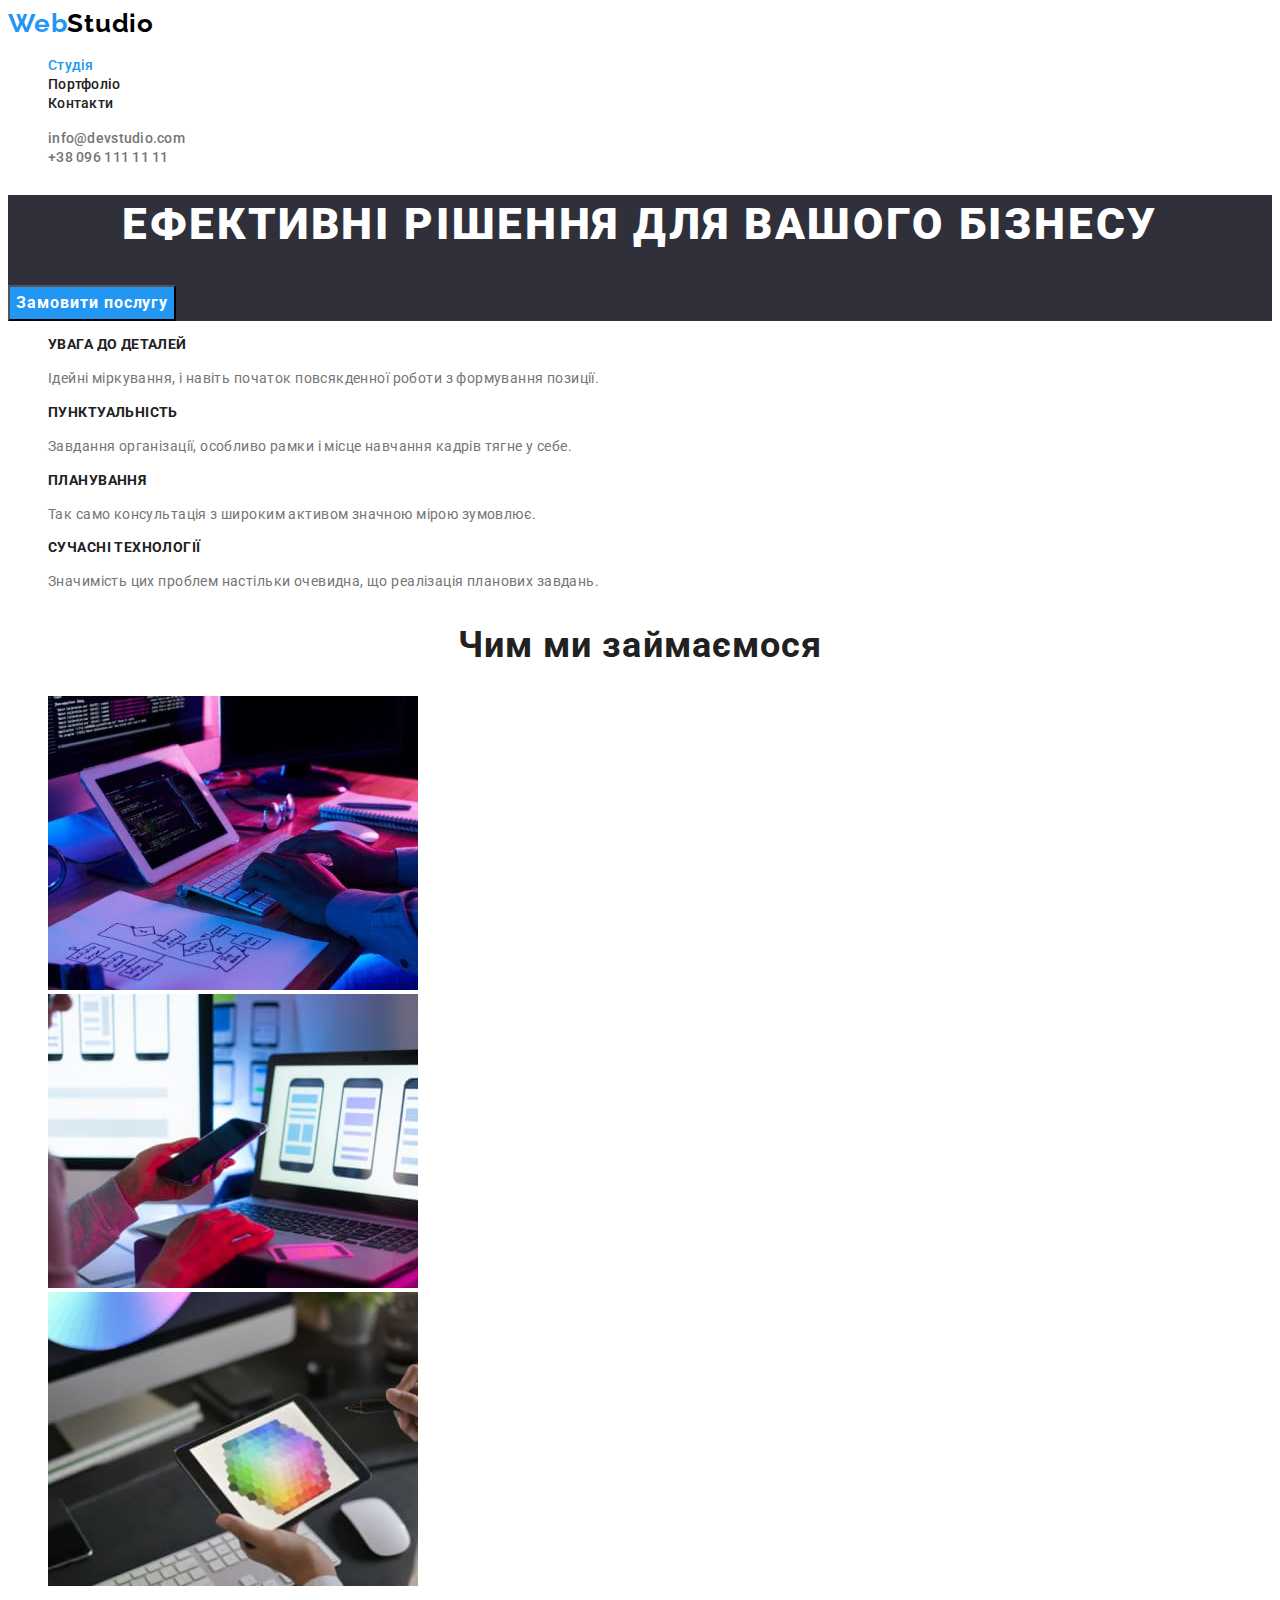
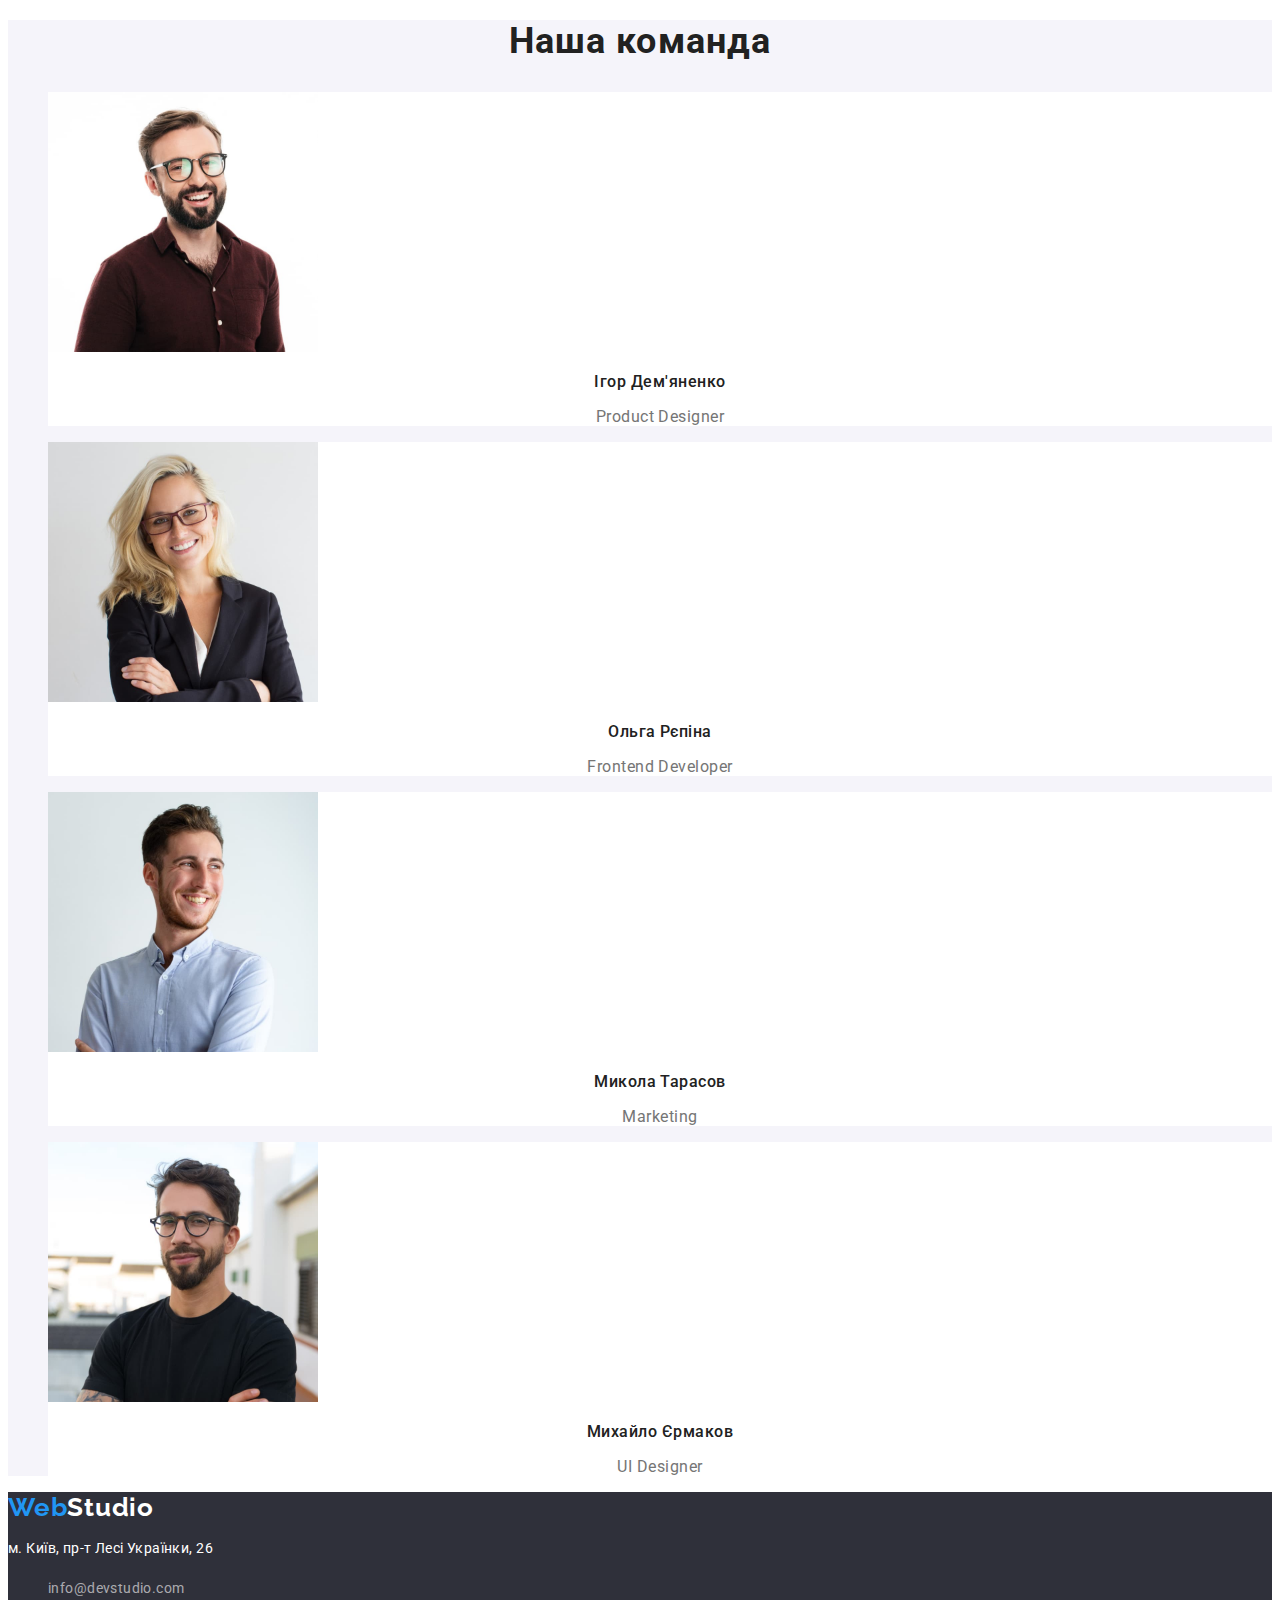
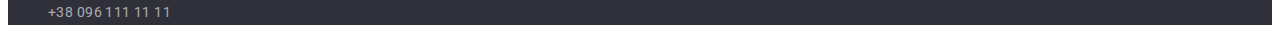
<file: index.html>
<!DOCTYPE html>
<html lang="uk">
  <head>
    <meta charset="UTF-8" />
    <meta http-equiv="X-UA-Compatible" content="IE=edge" />
    <meta name="viewport" content="width=device-width, initial-scale=1.0" />
    <title>Document</title>
    <link rel="stylesheet" href="./css/styles.css">
    <link rel="preconnect" href="https://fonts.googleapis.com">
    <link rel="preconnect" href="https://fonts.gstatic.com" crossorigin>
    <link href="https://fonts.googleapis.com/css2?family=Raleway:wght@700&family=Roboto:wght@400;500;700&display=swap" rel="stylesheet">
  </head>
  <body>
    <header class="pole-header">
      <nav class="nav-header">
        <a href="./index.html" class="logo-header">Web<span class="logo-span">Studio</span></a>
        <ul class="list">
          <li><a href="" class="nav-item streaming-page">Студія</a></li>
          <li><a href="./portfolio.html" class="nav-item">Портфоліо</a></li>
          <li><a href="" class="nav-item">Контакти</a></li>
        </ul>
      </nav>
      <ul class="list">
        <li><a href="mailto:info@devstudio.com" class="contact-item">info@devstudio.com</a></li>
        <li><a href="tel:+380961111111" class="contact-item">+38 096 111 11 11</a></li>
      </ul>
    </header>
    <main>
      <section class="hero-page">
        <h1 class="hero-title">Ефективні рішення для вашого бізнесу</h1>
        <button type="button" class="primary-btn">Замовити послугу</button>
      </section>
      <section>
        <!--Цей заголовок потім скриємо-->
        <h2 class="visually-hidden">Наші сильні сторони</h2>
        <ul>
          <li class="strong-list">
            <h3 class="strong-part-title">Увага до деталей</h3>
            <p class="strong-text">
              Ідейні міркування, і навіть початок повсякденної роботи з
              формування позиції.
            </p>
          </li>
          <li class="strong-list">
            <h3 class="strong-part-title">Пунктуальність</h3>
            <p class="strong-text">
              Завдання організації, особливо рамки і місце навчання кадрів тягне
              у себе.
            </p>
          </li>
          <li class="strong-list">
            <h3 class="strong-part-title">Планування</h3>
            <p class="strong-text">
              Так само консультація з широким активом значною мірою зумовлює.
            </p>
          </li>
          <li class="strong-list">
            <h3 class="strong-part-title">Сучасні технології</h3>
            <p class="strong-text">
              Значимість цих проблем настільки очевидна, що реалізація планових
              завдань.
            </p>
          </li>
        </ul>
      </section>

      <section>
        <h2 class="title">Чим ми займаємося</h2>
        <ul class="work-list">
          <li>
            <img
              src="./images/work_example_1.jpg"
              alt="Робота з кодом"
              width="370"
              height="294"
            />
          </li>
          <li>
            <img
              src="./images/work_example_2.jpg"
              alt="Робота з дизайном"
              width="370"
              height="294"
            />
          </li>
          <li>
            <img
              src="./images/work_example_3.jpg"
              alt="Робота з кольорами"
              width="370"
              height="294"
            />
          </li>
        </ul>
      </section>
      <section class="team">
        <h2 class="title">Наша команда</h2>
        <ul class="team-list">
          <li class="card-worker">
            <img
              src="./images/teammate_1.jpg"
              alt="Робітник"
              width="270"
              height="260"
            />
            <h3 class="name-list">Ігор Дем'яненко</h3>
            <p lang="en" class="team-text">Product Designer</p>
          </li>
          <li class="card-worker">
            <img
              src="./images/teammate_2.jpg"
              alt="Робітник"
              width="270"
              height="260"
            />
            <h3 class="name-list">Ольга Рєпіна</h3>
            <p lang="en" class="team-text">Frontend Developer</p>
          </li>
          <li class="card-worker">
            <img
              src="./images/teammate_3.jpg"
              alt="Робітник"
              width="270"
              height="260"
            />
            <h3 class="name-list">Микола Тарасов</h3>
            <p lang="en" class="team-text">Marketing</p>
          </li>
          <li class="card-worker">
            <img
              src="./images/teammate_4.jpg"
              alt="Робітник"
              width="270"
              height="260"
            />
            <h3 class="name-list">Михайло Єрмаков</h3>
            <p lang="en" class="team-text">UI Designer</p>
          </li>
        </ul>
      </section>
    </main>
    <footer class="low-part">
      <a href="./index.html" class="logo-footer">Web<span class="footer-span">Studio</span></a>
      <address>
        <p class="adres-map">м. Київ, пр-т Лесі Українки, 26</p>
        <ul class="adres-list">
          <li><a href="mailto:info@devstudio.com" class="contact-footer">info@devstudio.com</a></li>
          <li>
            <a href="tel:+380961111111" class="contact-footer">+38 096 111 11 11</a>
          </li>
        </ul>
      </address>
    </footer>
  </body>
</html>
</file>
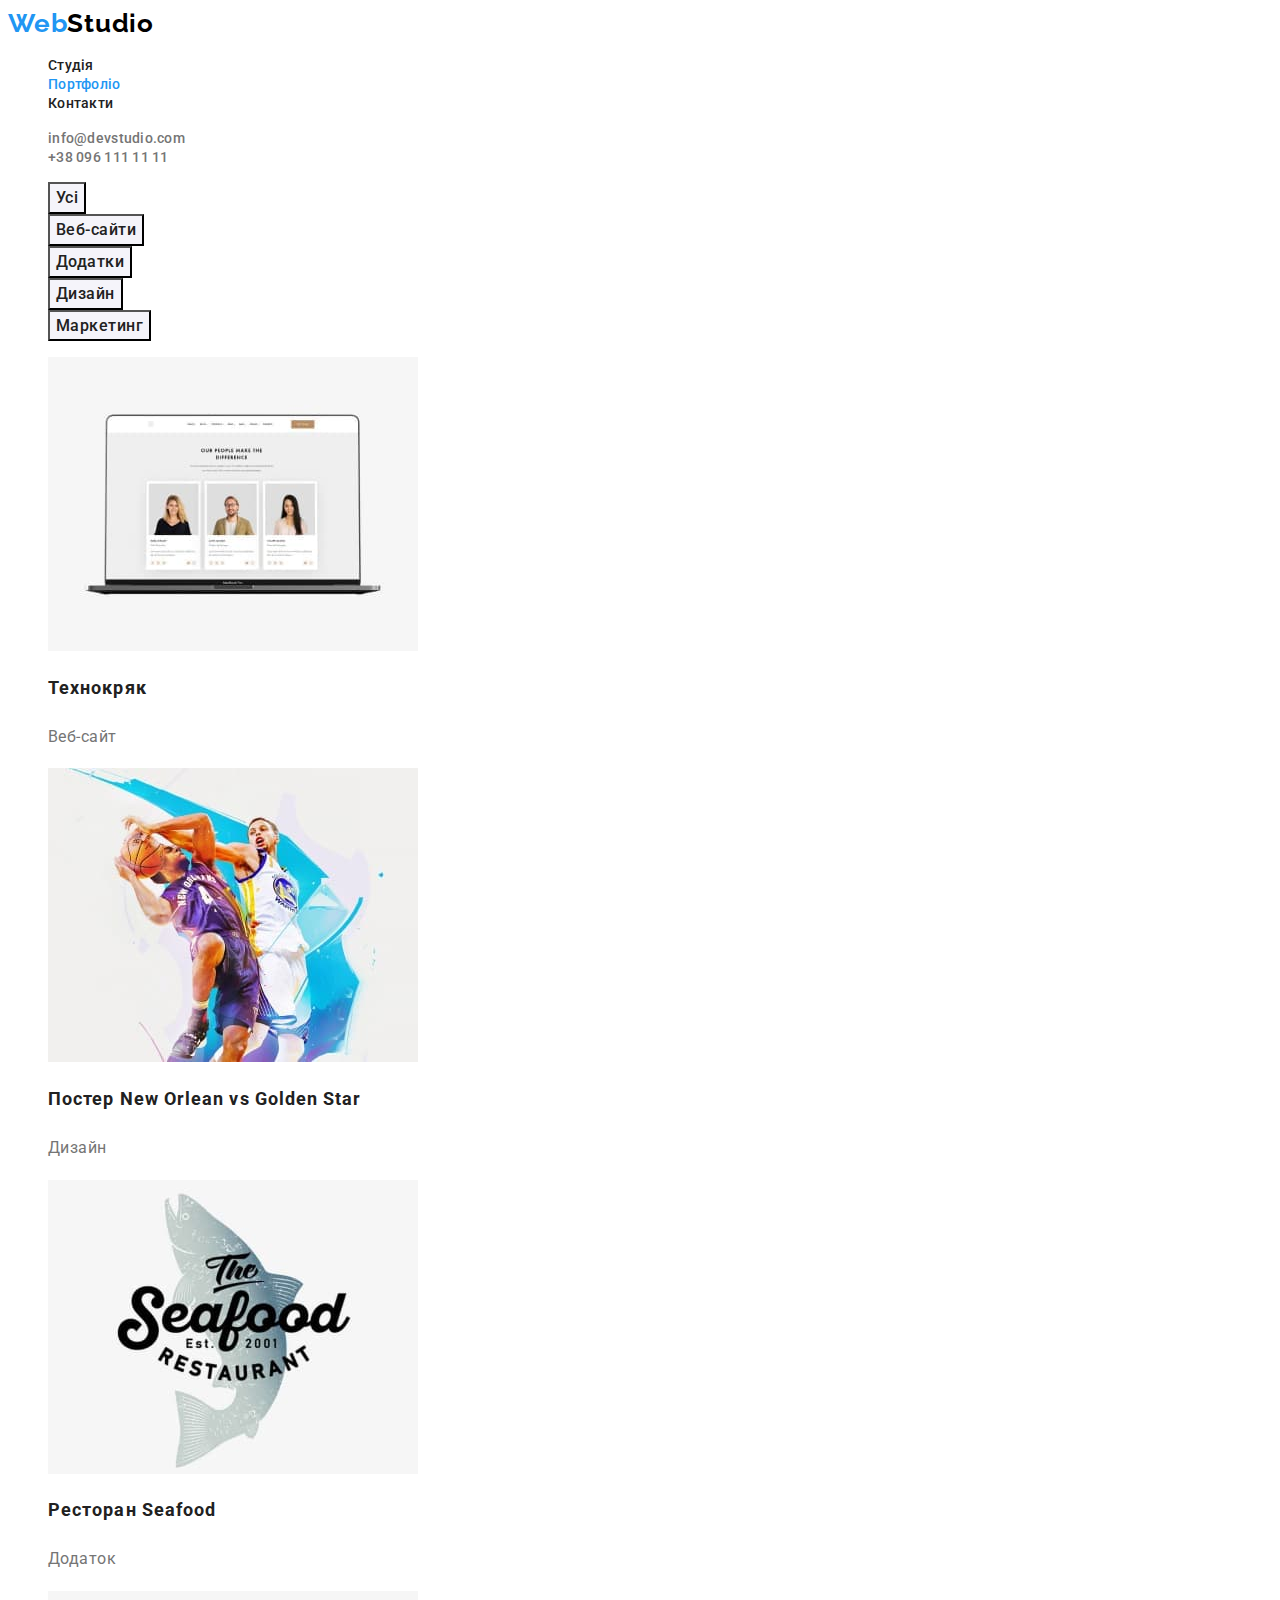
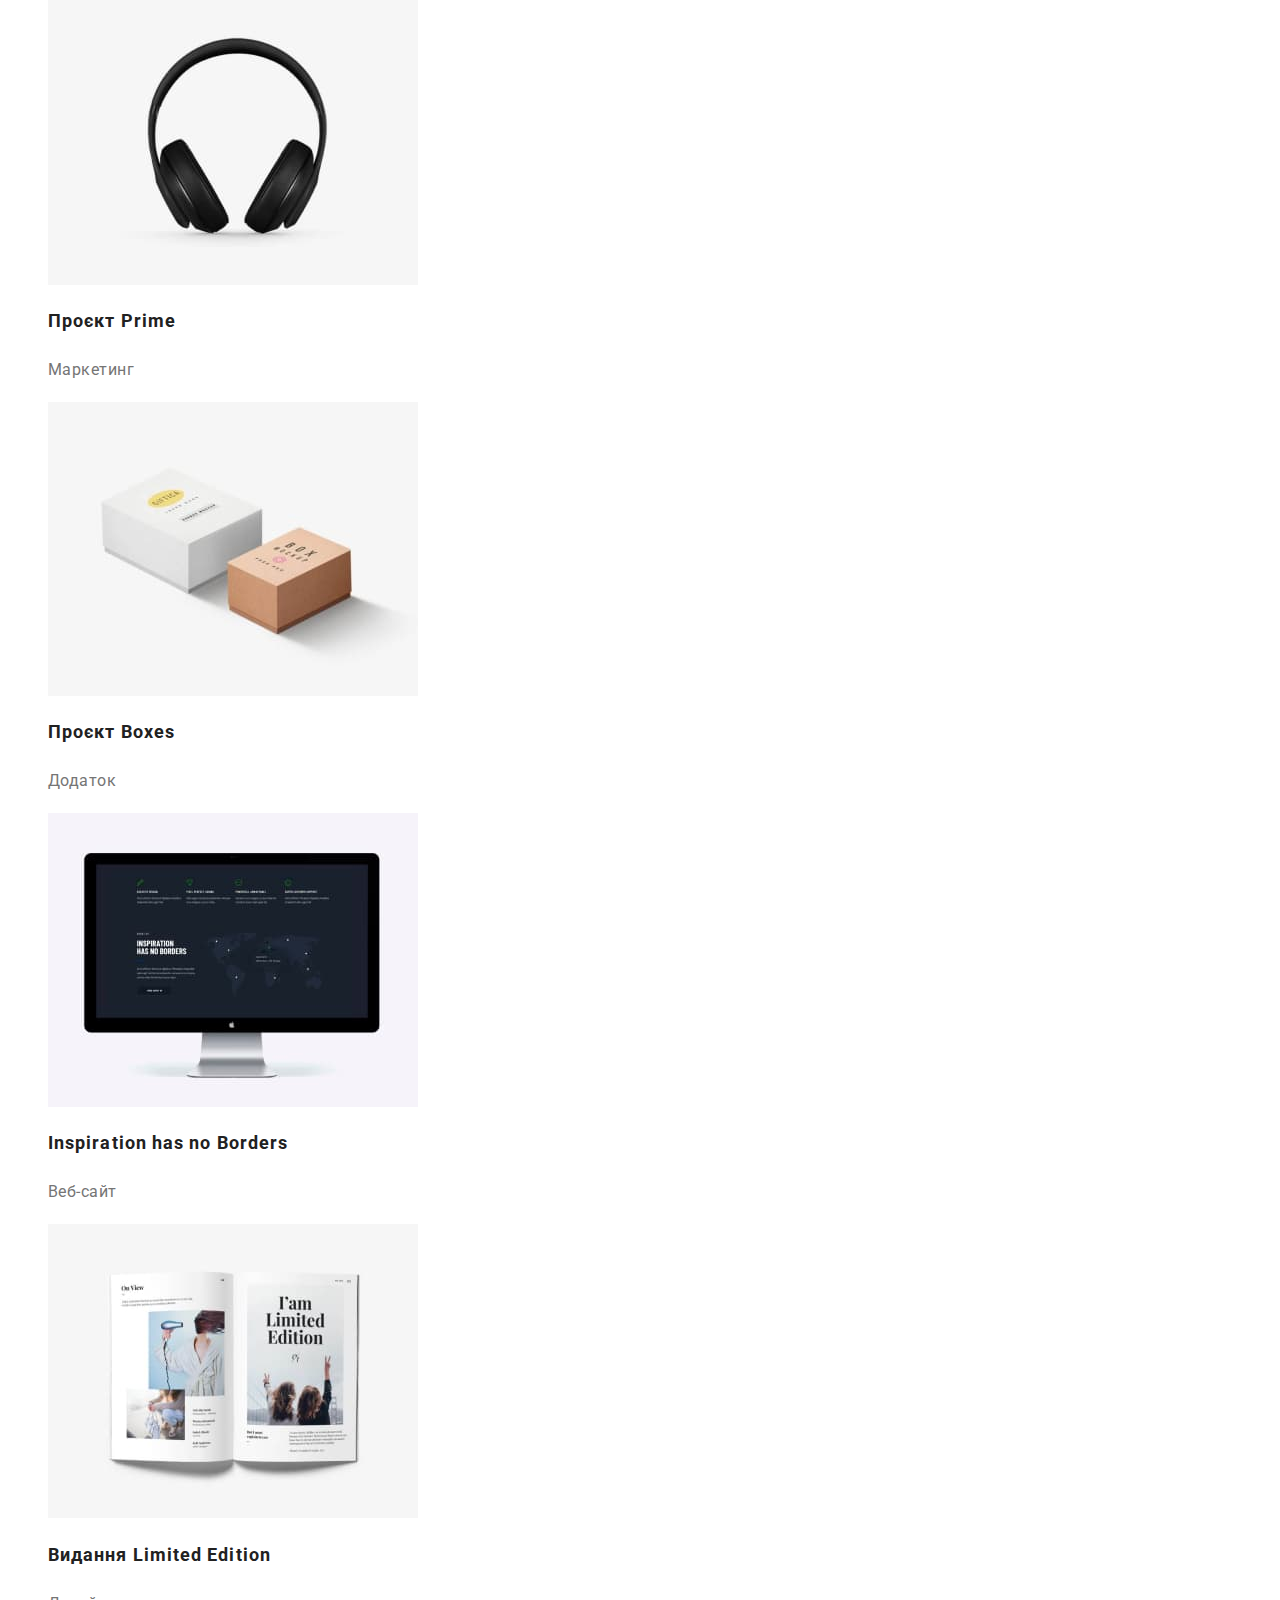
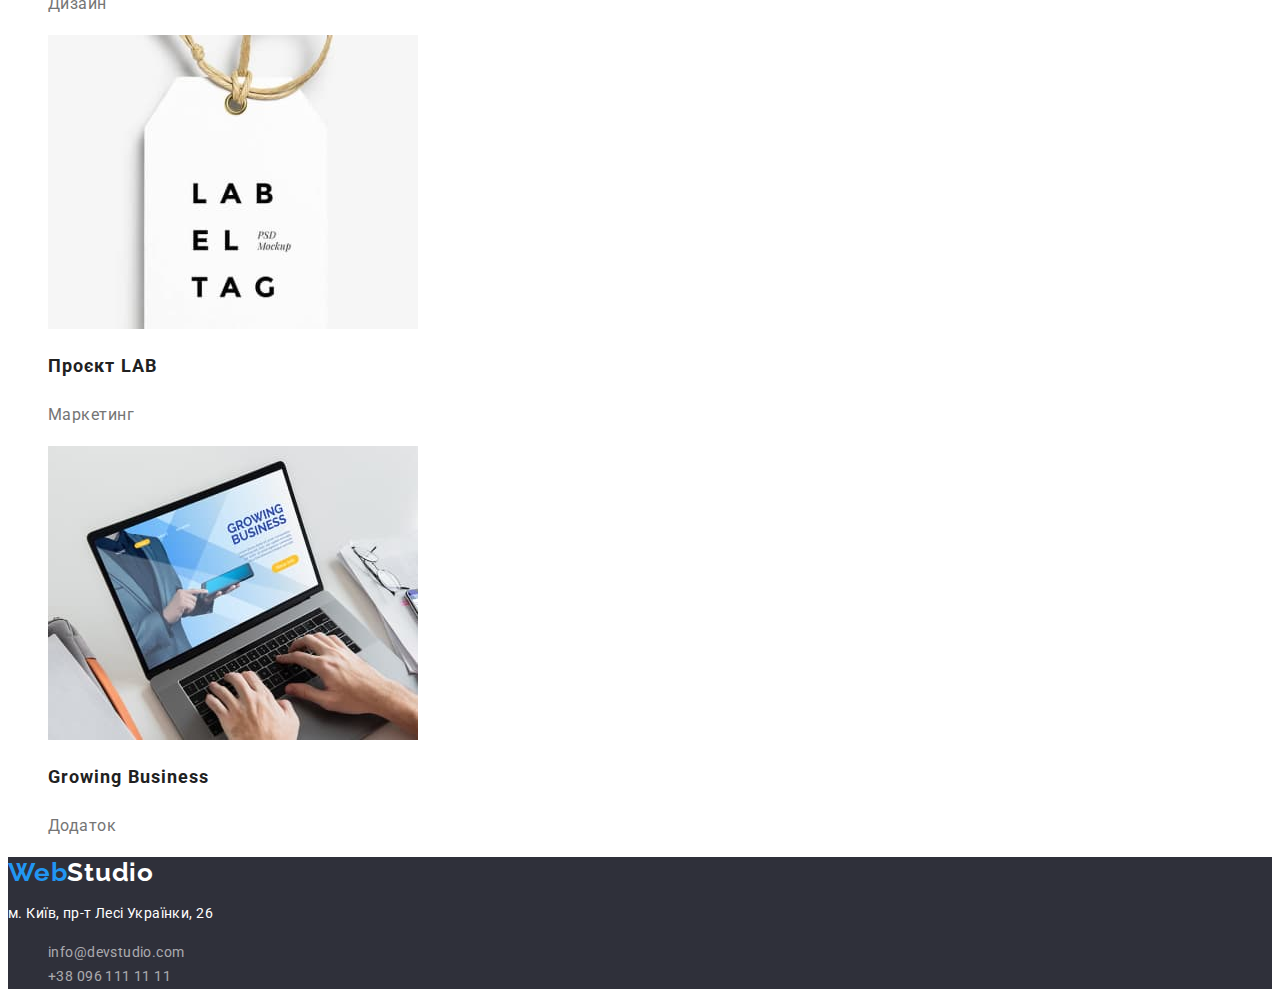
<file: portfolio.html>
<!DOCTYPE html>
<html lang="en">
  <head>
    <meta charset="UTF-8" />
    <meta http-equiv="X-UA-Compatible" content="IE=edge" />
    <meta name="viewport" content="width=device-width, initial-scale=1.0" />
    <title>Document</title>
    <link rel="stylesheet" href="./css/styles.css" />
    <link rel="preconnect" href="https://fonts.googleapis.com" />
    <link rel="preconnect" href="https://fonts.gstatic.com" crossorigin />
    <link
      href="https://fonts.googleapis.com/css2?family=Raleway:wght@700&family=Roboto:wght@400;500;700&display=swap"
      rel="stylesheet"
    />
  </head>
  <body>
    <header class="pole-header">
      <nav class="nav-header">
        <a href="./index.html" class="logo-header"
          >Web<span class="logo-span">Studio</span></a
        >
        <ul class="list">
          <li><a href="./index.html" class="nav-item">Студія</a></li>
          <li><a href="" class="nav-item streaming-page">Портфоліо</a></li>
          <li><a href="" class="nav-item">Контакти</a></li>
        </ul>
      </nav>
      <ul class="list">
        <li>
          <a href="mailto:info@devstudio.com" class="contact-item"
            >info@devstudio.com</a
          >
        </li>
        <li>
          <a href="tel:+380961111111" class="contact-item">+38 096 111 11 11</a>
        </li>
      </ul>
    </header>

    <main>
      <section>
        <h1 class="visually-hidden">Наші проекти</h1>
        <ul class="btn-list">
          <li><button type="button" class="secondary-btn">Усі</button></li>
          <li>
            <button type="button" class="secondary-btn">Веб-сайти</button>
          </li>
          <li><button type="button" class="secondary-btn">Додатки</button></li>
          <li><button type="button" class="secondary-btn">Дизайн</button></li>
          <li>
            <button type="button" class="secondary-btn">Маркетинг</button>
          </li>
        </ul>
        <ul class="project-list">
          <li>
            <a href="" class="project-link"
              ><img
                src="./images/portfolio_1_q.jpg"
                alt="Проект"
                width="370"
                height="294"
              />
              <h2 class="project-title">Технокряк</h2>
              <p class="project-text">Веб-сайт</p></a
            >
          </li>
          <li>
            <a href="" class="project-link"
              ><img
                src="./images/portfolio_2_q.jpg"
                alt="Проект"
                width="370"
                height="294"
              />
              <h2 class="project-title">
                Постер <span lang="en">New Orlean vs Golden Star</span>
              </h2>
              <p class="project-text">Дизайн</p></a
            >
          </li>
          <li>
            <a href="" class="project-link"
              ><img
                src="./images/portfolio_3_q.jpg"
                alt="Проект"
                width="370"
                height="294"
              />
              <h2 class="project-title">
                Ресторан <span lang="en">Seafood</span>
              </h2>
              <p class="project-text">Додаток</p></a
            >
          </li>
          <li>
            <a href="" class="project-link"
              ><img
                src="./images/portfolio_4_q.jpg"
                alt="Проект"
                width="370"
                height="294"
              />
              <h2 class="project-title">Проєкт <span lang="en">Prime</span></h2>
              <p class="project-text">Маркетинг</p></a
            >
          </li>
          <li>
            <a href="" class="project-link"
              ><img
                src="./images/portfolio_5_q.jpg"
                alt="Проект"
                width="370"
                height="294"
              />
              <h2 class="project-title">Проєкт <span lang="en">Boxes</span></h2>
              <p class="project-text">Додаток</p></a
            >
          </li>
          <li>
            <a href="" class="project-link"
              ><img
                src="./images/portfolio_6_q.jpg"
                alt="Проект"
                width="370"
                height="294"
              />
              <h2 class="project-title" lang="en">
                Inspiration has no Borders
              </h2>
              <p class="project-text">Веб-сайт</p></a
            >
          </li>
          <li>
            <a href="" class="project-link"
              ><img
                src="./images/portfolio_7_q.jpg"
                alt="Проект"
                width="370"
                height="294"
              />
              <h2 class="project-title">
                Видання <span lang="en">Limited Edition</span>
              </h2>
              <p class="project-text">Дизайн</p></a
            >
          </li>
          <li>
            <a href="" class="project-link"
              ><img
                src="./images/portfolio_8_q.jpg"
                alt="Проект"
                width="370"
                height="294"
              />
              <h2 class="project-title">Проєкт <span lang="en">LAB</span></h2>
              <p class="project-text">Маркетинг</p></a
            >
          </li>
          <li>
            <a href="" class="project-link"
              ><img
                src="./images/portfolio_9_q.jpg"
                alt="Проект"
                width="370"
                height="294"
              />
              <h2 class="project-title">
                <span lang="en">Growing Business</span>
              </h2>
              <p class="project-text">Додаток</p></a
            >
          </li>
        </ul>
      </section>
    </main>

    <footer class="low-part">
      <a href="./index.html" class="logo-footer"
        >Web<span class="footer-span">Studio</span></a
      >
      <address>
        <p class="adres-map">м. Київ, пр-т Лесі Українки, 26</p>
        <ul class="adres-list">
          <li>
            <a href="mailto:info@devstudio.com" class="contact-footer"
              >info@devstudio.com</a
            >
          </li>
          <li>
            <a href="tel:+380961111111" class="contact-footer"
              >+38 096 111 11 11</a
            >
          </li>
        </ul>
      </address>
    </footer>
  </body>
</html>
</file>
<file: css/styles.css>
body{
    font-family: 'Roboto', sans-serif;
    background-color: #FFFFFF;
    color: #757575;
    
}

:root{
    --primary-title-color: #212121;
    --primary-text-color: #757575;
    --accent-color: #2196F3;
    --item-color: #F5F4FA;
    --logo-black-color: #000000;
    --primary-bcg-color: #FFFFFF;
    --secondary-bcg-color: #2F303A;
}
.visually-hidden {
    position: absolute;
     white-space: nowrap;
     width: 1px;
     height: 1px;
     overflow: hidden;
     border: 0;
     padding: 0;
     clip: rect(0 0 0 0);
     clip-path: inset(50%);
     margin: -1px;
   }

/*-------HEADER-------*/

.pole-header{
    background-color: var(--primary-bcg-color);
}
.logo-header{
    color: var(--accent-color);

    font-family: 'Raleway', sans-serif;
    text-decoration: none;
    
    font-weight: 700;
    font-size: 26px;
    line-height: 1.19;
    letter-spacing: 0.03em;
}
.logo-span{
    color: var(--logo-black-color);
}

/*-------navigation to pages-------*/

.nav-item{
    color: var(--primary-title-color);
}
.streaming-page{
    color: var(--accent-color);
}

/*----hover and focus for all header----*/
.nav-item:hover, .nav-item:focus, .contact-item:hover, .contact-item:focus{
    color: var(--accent-color);
}

.nav-item, .contact-item{
    text-decoration: none;

    font-weight: 500;
    font-size: 14px;
    line-height: 1.14;
    letter-spacing: 0.02em;
}

/*-----list od contacts-----*/

.contact-item{
    color: var(--primary-text-color);
}

/*--------MAIN--------*/
/*----hero----*/

.hero-page{
    background-color: var(--secondary-bcg-color);
    color: var(--primary-bcg-color);
}
.hero-title{
    
    
    font-weight: 900;
    font-size: 44px;
    line-height: 1.36;

    text-align: center;
    letter-spacing: 0.06em;
    text-transform: uppercase;

    color: var(--primary-bcg-color);
}
.primary-btn{
    font-weight: 700;
    font-size: 16px;
    line-height: 1.88;
    font-family: 'Roboto', sans-serif;
    letter-spacing: 0.06em;
    cursor: pointer;

    color: var(--primary-bcg-color);
    background-color: var(--accent-color);
}
.primary-btn:hover, .primary-btn:focus{
    background-color: #188CE8;
}

/*----strong parts----*/

.strong-part-title{
    
    font-size: 14px;
    line-height: 1.14;
    letter-spacing: 0.03em;
    text-transform: uppercase;

    color: var(--primary-title-color);
}
.strong-text{
    font-size: 14px;
    line-height: 1.71;

    letter-spacing: 0.03em;

    
}

/*----Examples of our work----*/

/*----title for work and team----*/
.title{
    
    font-size: 36px;
    line-height: 1.17;
    text-align: center;
    letter-spacing: 0.03em;

    color: var(--primary-title-color);
}
.work-list, .team-list, .adres-list, .btn-list, .project-list, .list, .strong-list{
    list-style: none;
}

/*----Our team----*/

.team{
    background-color: var(--item-color);
}
.name-list{
    
    font-weight: 500;
    font-size: 16px;
    line-height: 1.19;

    text-align: center;
    letter-spacing: 0.03em;

    color: var(--primary-title-color);
}

.team-text{
    
    font-size: 16px;
    line-height: 1.19;

    text-align: center;
    letter-spacing: 0.03em;

    
}
.card-worker{
    background-color: var(--primary-bcg-color);
}

/*--------FOOTER--------*/

.low-part{
    background-color: var(--secondary-bcg-color);
}
.logo-footer{
    font-family: Raleway;
    font-size: 26px;
    line-height: 1.19;
    text-decoration: none;
    font-weight: 700;
    letter-spacing: 0.03em;

    color: var(--accent-color);
}
.footer-span{
    color: var(--primary-bcg-color);
}
.adres-map{
    
    font-size: 14px;
    line-height: 1.71;
    font-style: normal;
    letter-spacing: 0.03em;

    color: var(--primary-bcg-color);
}

.contact-footer{
    
    font-style: normal;
    text-decoration: none;
    font-weight: 400;
    font-size: 14px;
    line-height: 1.71;

    letter-spacing: 0.03em;

    color: rgba(255, 255, 255, 0.6);
}
.contact-footer:hover, .contact-footer:focus{
    color: var(--accent-color);
}

/*--------MAIN OF PAGE PORTFOLIO--------*/


.secondary-btn{
    font-family: 'Roboto', sans-serif;

    font-weight: 500;
    font-size: 16px;
    line-height: 1.62;


    text-align: center;
    letter-spacing: 0.03em;

    color: var(--primary-title-color);
    background-color: var(--item-color);
    cursor: pointer;
}
.secondary-btn:hover, .secondary-btn:focus{
    background-color: var(--accent-color);
    color: var(--primary-bcg-color);
}

.project-link{
    text-decoration: none;
}
.project-title{
    font-weight: 700;
    font-size: 18px;
    line-height: 2;

    letter-spacing: 0.06em;

    color: var(--primary-title-color);
}
.project-text{
    font-weight: 400;
    font-size: 16px;
    line-height: 1.88;

    letter-spacing: 0.03em;

    color: #757575;
}
</file>
